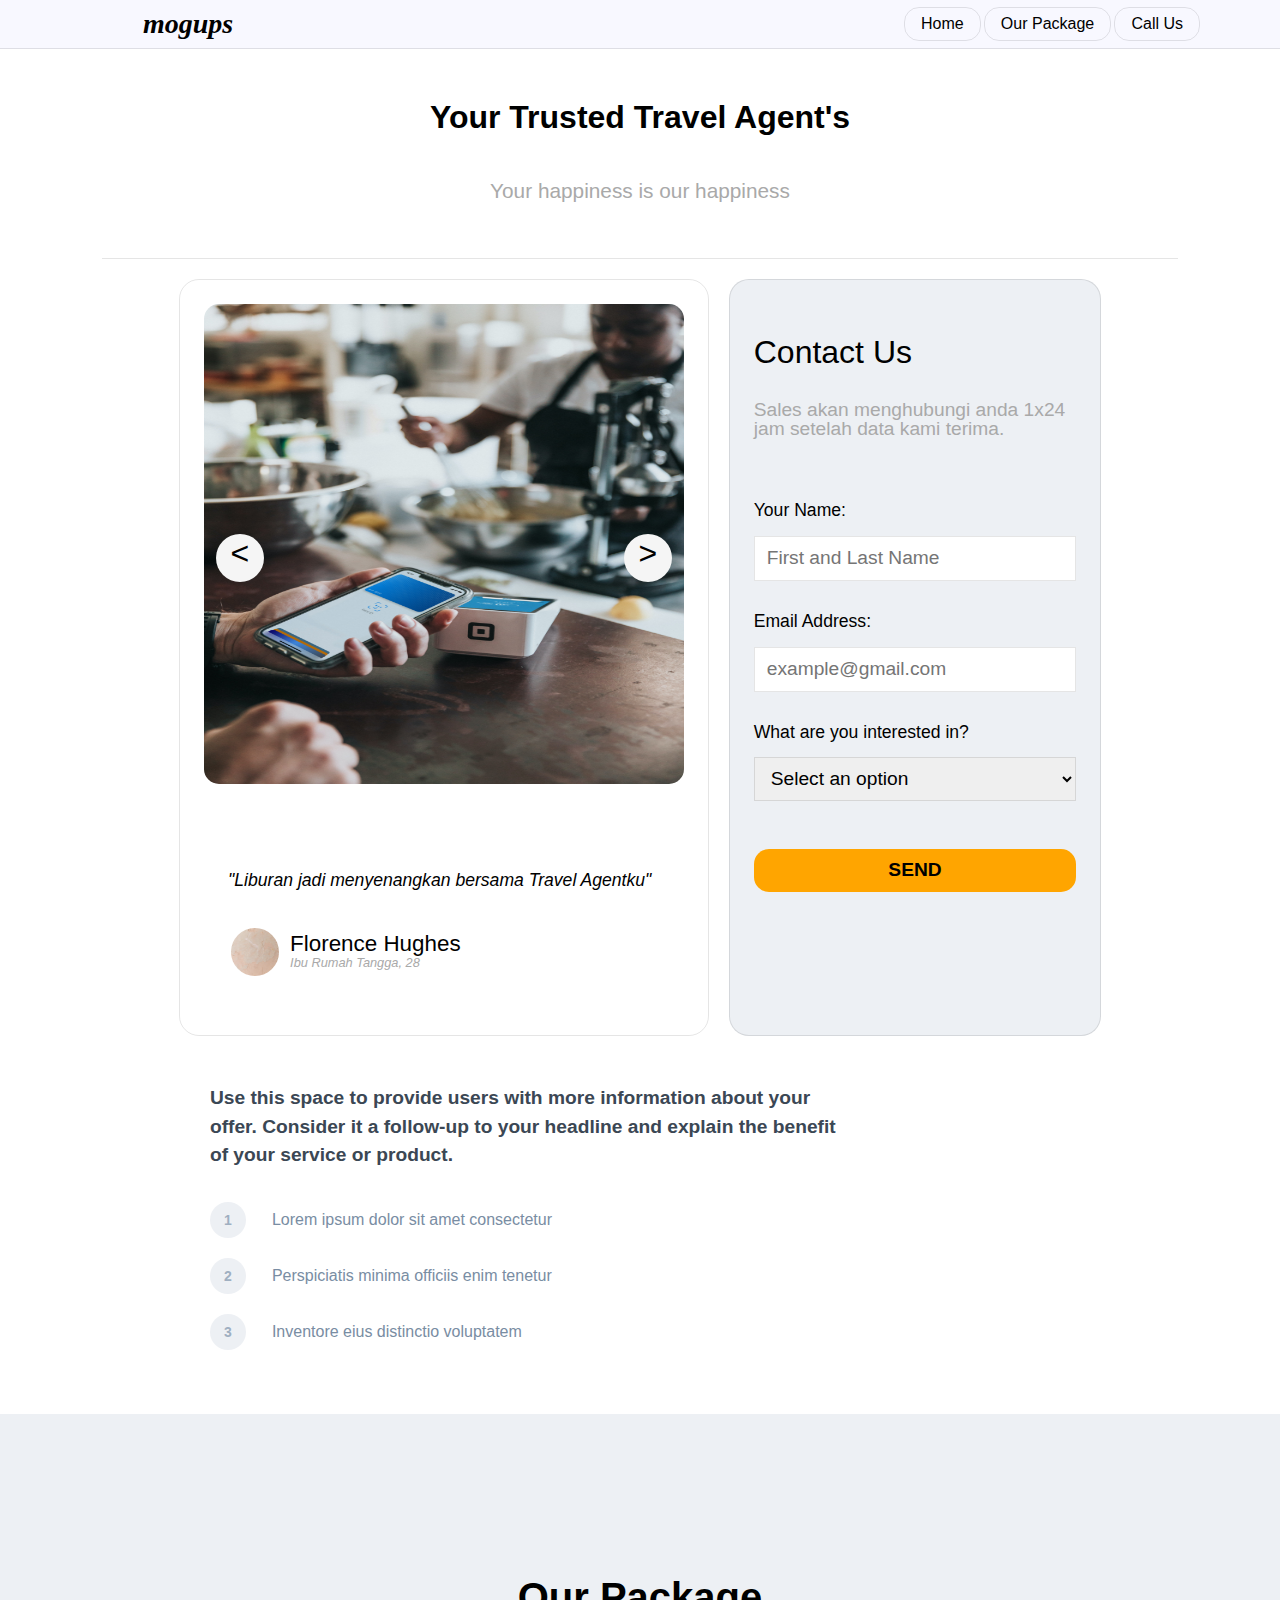
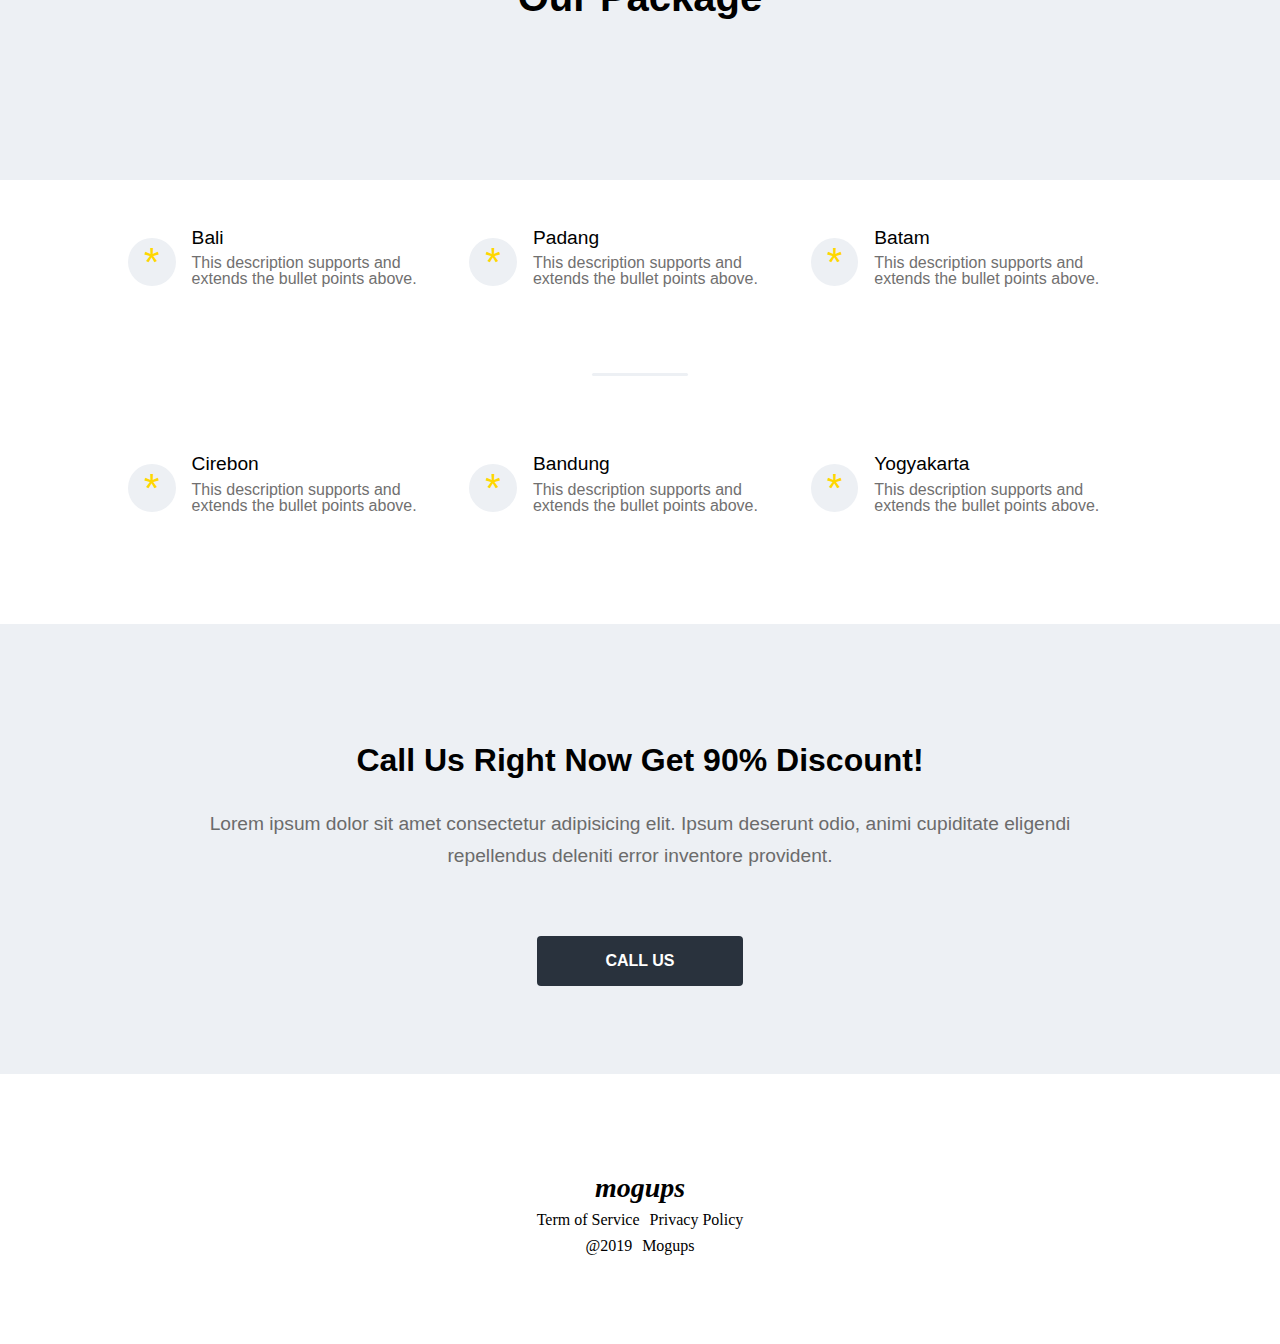
<file: index.html>
<!DOCTYPE html>
<html lang="en">
<head>
    <meta charset="UTF-8">
    <meta http-equiv="X-UA-Compatible" content="IE=edge">
    <meta name="viewport" content="width=device-width, initial-scale=1.0">
    <link rel="stylesheet" href="index.css">
    <title>Mogups Travel Page</title>
</head>
<body>
    <!-- header section -->
    <header>
        <nav id="banner">
            <div class="logo">
                <a href="index.html">
                    <p class="logo-text">mogups</p>
                </a>
            </div>
            <div class="nav-button">
                <ul>
                    <a href="#home"><li>Home</li></a>
                    <a href="#ourpackage"><li>Our Package</li></a>
                    <a href="#callus"><li>Call Us</li></a>
                </ul>
            </div>
        </nav>
    </header>
    <!-- main section -->
    <main>
        <section id="home">
            <div class="tagline">
                <h1>Your Trusted Travel Agent's</h1>
                <h2>Your happiness is our happiness</h2>
            </div>
            <div class="home-top">
                <div class="home-top-left">
                    <div class="left-img slider-container">
                        <div class="slide">
                            <img class="img-slides" src="asset/nathan-dumlao-oRKF_ZBJYGM-unsplash.jpg" alt="some picture">
                        </div>
                        <div class="slide">
                            <img class="img-slides" src="asset/link-hoang-UoqAR2pOxMo-unsplash.jpg" alt="some picture">
                        </div>  
                        <div class="slide">
                            <img class="img-slides" src="asset/sai-kiran-anagani-83zRhEhFMfo-unsplash.jpg" alt="some picture">
                        </div>
                        <div class="buttons">
                            <button onclick="plusDivs(-1)"><</button>
                            <button onclick="plusDivs(1)">></button>
                        </div>
                    </div>
                    <div class="left-testi">
                        <p class="testi">"Liburan jadi menyenangkan bersama Travel Agentku"</p>
                    </div>
                    <div class="nametag">
                        <div class="profpic">
                            <img src="asset/wesley-tingey-_0sEjWfAK3Q-unsplash.jpg" alt="profpic">
                        </div>
                        <div class="naming">
                            <p class="name">Florence     Hughes</p>
                            <p class="subname">Ibu Rumah Tangga, 28</p>
                        </div>
                    </div>
                </div>
                <div class="home-top-right">
                    <div class="contact-card">
                        <p class="contact-card-title">Contact Us</p>
                        <p class="contact-card-subtitle">Sales akan menghubungi anda 1x24 jam setelah data kami terima.</p>
                        <form class="message-form" name="message-form" onsubmit="return validateForm()">
                            <label for="name">
                                Your Name:
                            </label>
                            <input type="text" id="name" placeholder="First and Last Name" name="name">
                            <label for="email">
                                Email Address:
                            </label>
                            <input type="text" name="email" id="email" placeholder="example@gmail.com">
                            <label for="interest"><p class="interest">What are you interested in?</p></label>
                            <select id="interest" name="interest">
                                <option hidden disabled selected  value="">Select an option</option>
                                <option value="Lorem">Lorem</option>
                                <option value="Ipsum">Ipsum</option>
                                <option value="Dolor">Dolor</option>
                            </select>
                            <button type="submit" value="submit">
                                SEND
                            </button>
                        </form>
                    </div>
                </div>
            </div>
            <div class="home-bottom">
                <p class="brief">
                    Use this space to provide users with more information about your offer. Consider it a follow-up to your headline and explain the benefit of your service or product.
                </p>
                <div class="list">
                    <ul>
                        <li>Lorem ipsum dolor sit amet consectetur</li>
                        <li>Perspiciatis minima officiis enim tenetur</li>
                        <li>Inventore eius distinctio voluptatem</li>
                    </ul>
                </div>
            </div>
        </section>
        <!-- section our package -->
        <section id="ourpackage">
            <div class="ourpackage-title">
                <p class="title-text">Our Package</p>
            </div>
            <div class="ourpackage-option-top">
                <div class="option-card">
                    <div class="card-lamp">
                        <p class="lamp-img">*</p>
                    </div>
                    <div class="card-container">
                        <p class="container-dest">Bali</p>
                        <p class="container-sub">This description supports and extends the bullet points above.</p>
                    </div>
                </div>
                <div class="option-card">
                    <div class="card-lamp">
                        <p class="lamp-img">*</p>
                    </div>
                    <div class="card-container">
                        <p class="container-dest">Padang</p>
                        <p class="container-sub">This description supports and extends the bullet points above.</p>
                    </div>
                </div>
                <div class="option-card">
                    <div class="card-lamp">
                        <p class="lamp-img">*</p>
                    </div>
                    <div class="card-container">
                        <p class="container-dest">Batam</p>
                        <p class="container-sub">This description supports and extends the bullet points above.</p>
                    </div>
                </div>
            </div>
            <div class="separator"></div>
            <div class="ourpackage-option-bottom">
                <div class="option-card">
                    <div class="card-lamp">
                        <p class="lamp-img">*</p>
                    </div>
                    <div class="card-container">
                        <p class="container-dest">Cirebon</p>
                        <p class="container-sub">This description supports and extends the bullet points above.</p>
                    </div>
                </div>
                <div class="option-card">
                    <div class="card-lamp">
                        <p class="lamp-img">*</p>
                    </div>
                    <div class="card-container">
                        <p class="container-dest">Bandung</p>
                        <p class="container-sub">This description supports and extends the bullet points above.</p>
                    </div>
                </div>
                <div class="option-card">
                    <div class="card-lamp">
                        <p class="lamp-img">*</p>
                    </div>
                    <div class="card-container">
                        <p class="container-dest">Yogyakarta</p>
                        <p class="container-sub">This description supports and extends the bullet points above.</p>
                    </div>
                </div>
            </div>
        </section>
        <section id="callus">
            <div class="headlines">
                <p class="headline">Call Us Right Now Get 90% Discount!</p>
                <p class="subhead">Lorem ipsum dolor sit amet consectetur adipisicing elit. Ipsum deserunt odio, animi cupiditate eligendi repellendus deleniti error inventore provident.</p>
            </div>
            <button id="cta">CALL US</button>
        </section>
    </main>
    <!-- footer section -->
    <footer>
        <div id="logo">
            <a href="index.html"><p class="logo-text">mogups</p>
            </a>
        </div>
        <div id="aux">
            <div class="aux-upper">
                <p>Term of Service</p>
                <p>Privacy Policy</p>
            </div>
            <div class="aux-lower">
                <p>@2019</p>
                <p>Mogups</p>
            </div>
        </div>
    </footer>
</body>
<script>
    // Making JS auto slides
    var slideIndex = 1;
    showDivs(slideIndex);

    function plusDivs(n){
        showDivs(slideIndex += n)
    }
    function showDivs(n){
        var imgList = document.getElementsByClassName("img-slides");
        if (n > imgList.length){
            slideIndex = 1;
        }
        if (n<1){
            slideIndex = imgList.length;
        }
        for (let i = 0; i<imgList.length; i++){
            imgList[i].style.display = "none";
            
        }
        imgList[slideIndex-1].style.display="block"
        };
    function autoSlide() {
        setTimeout(() => {
            plusDivs(1);
            autoSlide();
        }, 5000);
    }

    autoSlide();

    // function validateForm
    function validateForm(){
        const name = document.forms["message-form"]["name"].value;
        const email = document.forms["message-form"]["email"].value;
        const interest = document.forms["message-form"]["interest"].value;
        console.log(name, email, interest)

        if(name == "" || email== "" || interest ==""){
            alert("Tidak boleh ada yang kosong");
            return false;
        }
        return false;
    }
</script>
</html>
</file>
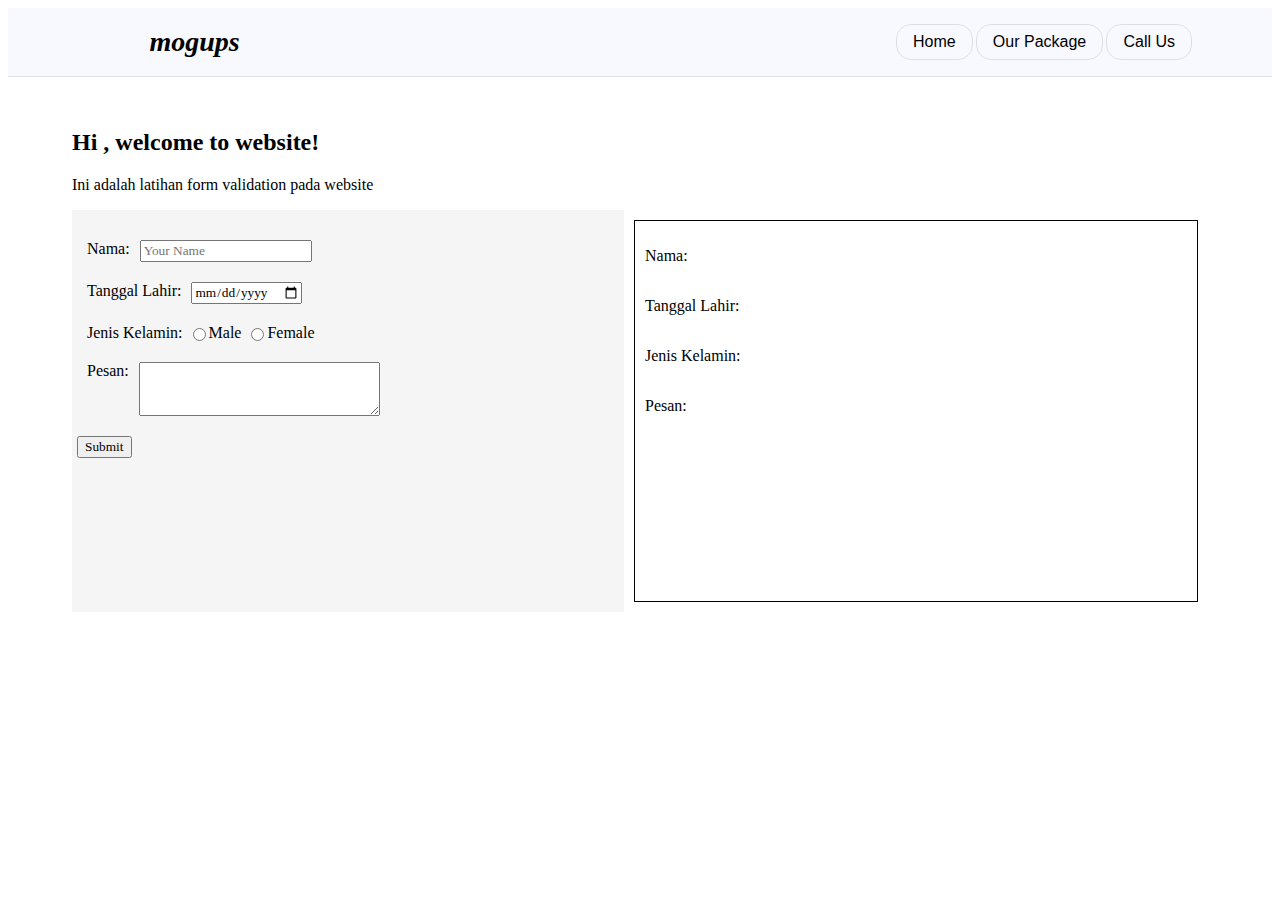
<file: formvalidation/form.html>
<!DOCTYPE html>
<html lang="en">
<head>
    <meta charset="UTF-8">
    <meta http-equiv="X-UA-Compatible" content="IE=edge">
    <meta name="viewport" content="width=device-width, initial-scale=1.0">
    <title>Form Validation</title>
    <link rel="stylesheet" href="form.css">
</head>
<body>
    <!-- header section -->
    <header>
        <nav id="banner">
            <div class="logo">
                <a href="index.html">
                    <p class="logo-text">mogups</p>
                </a>
            </div>
            <div class="nav-button">
                <ul>
                    <a href="#home"><li>Home</li></a>
                    <a href="#ourpackage"><li>Our Package</li></a>
                    <a href="#callus"><li>Call Us</li></a>
                </ul>
            </div>
        </nav>
    </header>
    <main class="main-content">
        <div id="welcome">
            <h2>Hi <span id="nama"></span>, welcome to website!</h2>
            <p>Ini adalah latihan form validation pada website</p>
        </div>
        <div id="form-section">
                <form class="message-form" name="message-form" onsubmit="return validateForm()">
                    <div class="question">
                        <label for="full-name">Nama: </label>
                        <input type="text" name="full-name" placeholder="Your Name">
                    </div>
                    <div class="question">
                        <label for="birth-date">Tanggal Lahir: </label>
                        <input type="date" name="birth-date" placeholder="mm/dd/yyyy">
                    </div>
                    <div class="question">
                        <label for="gender">Jenis Kelamin: </label>
                        <input type="radio" name="gender" value="Male"> Male
                        <input type="radio" name="gender" value="Female">Female
                    </div>
                    <div class="question">
                        <label for="messages">Pesan: </label>
                        <textarea name="messages" id="message" cols="30" rows="3">
                        </textarea>
                    </div>           
                    <button type="submit" value="submit">Submit</button>
                </form>
            <div id="display">
                <p>Nama: <span id="sender-full-name"></span></p>
                <p>Tanggal Lahir: <span id="sender-birth-date"></span></p>
                <p>Jenis Kelamin: <span id="sender-gender"></span></p>
                <p>Pesan: <span id="sender-messages"></span></p>
            </div>
        </div>
    </main>
</body>
<script>
    function replaceName(){
        let name = prompt("Masukkan nama kamu:", "Fuadi");
        document.getElementById("nama").innerText=name;
    }
    function validateForm(){
        const name= document.forms["message-form"]["full-name"].value;
        const birthDate= document.forms["message-form"]["birth-date"].value;
        const gender= document.forms["message-form"]["gender"].value;
        const messages= document.forms["message-form"]["messages"].value;

        if(name == "" || birthDate == "" || gender == "" || messages==""){
            alert("Tidak boleh ada yang kosong");
            return false;
        } 

        setSenderUI(name, birthDate, gender, messages);
        
        return false;
    }
    function setSenderUI(name, birthDate, gender, messages){
        document.getElementById("sender-full-name").innerHTML=name;
        document.getElementById("sender-birth-date").innerHTML=birthDate;
        document.getElementById("sender-gender").innerHTML=gender;
        document.getElementById("sender-messages").innerHTML=messages;
    }
</script>
</html>
</file>
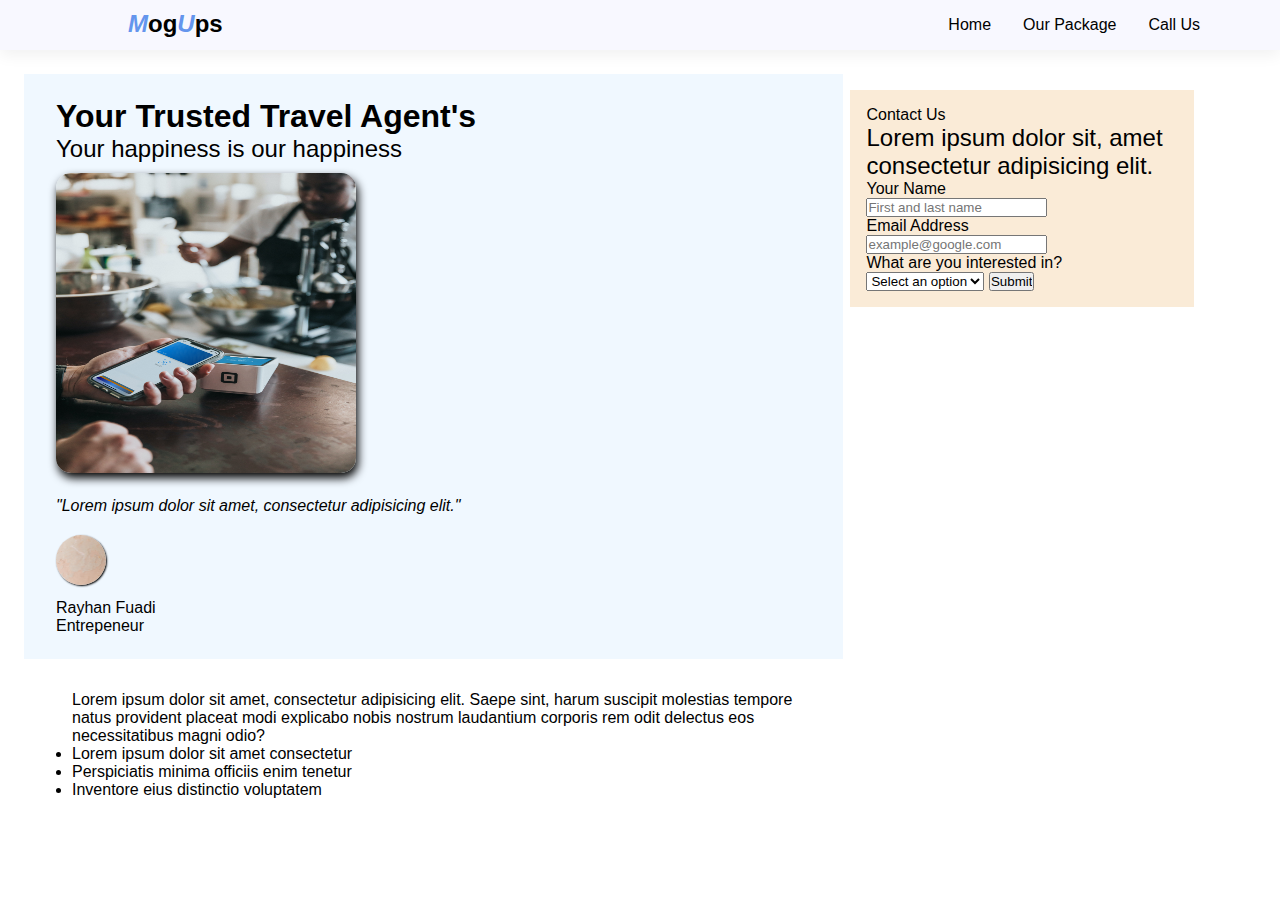
<file: formvalidation/index1.html>
<!DOCTYPE html>
<html lang="en">
<head>
    <meta charset="UTF-8">
    <meta http-equiv="X-UA-Compatible" content="IE=edge">
    <meta name="viewport" content="width=device-width, initial-scale=1.0">
    <title>MogUps Landing Page</title>
    <link rel="stylesheet" href="index1.css">
</head>
<body>
    <header id="banner">
        <a href="index.html" id="logo"><span>M</span>og<span>U</span>ps</a>
        <nav id="navbar">
            <ul>
                <a href="#home"><li>Home</li></a>
                <a href="#ourpackage"><li>Our Package</li></a>
                <a href="#call"><li>Call Us</li></a>
            </ul>
        </nav>
    </header>
    <main id="container">
        <div id="top">
            <div id="home">
                <p id="headlines">Your Trusted Travel Agent's</p>
                <p id="subhead">Your happiness is our happiness</p>
                <div id="promo">
                    <img src="/asset/nathan-dumlao-oRKF_ZBJYGM-unsplash.jpg" alt="Some Picture">
                    <div id="nametag">
                        <p id="comment">"Lorem ipsum dolor sit amet, consectetur adipisicing elit."</p>
                        <img src="/asset/wesley-tingey-_0sEjWfAK3Q-unsplash.jpg" alt="profpic" class="profpic">
                        <div class="name">Rayhan Fuadi</div>
                        <div class="subtitle">Entrepeneur</div>
                    </div>
                </div>
            </div>
            <div id="ourpackage">
                <p id="information">Lorem ipsum dolor sit amet, consectetur adipisicing elit. Saepe sint, harum suscipit molestias tempore natus provident placeat modi explicabo nobis nostrum laudantium corporis rem odit delectus eos necessitatibus magni odio?</p>
                <div id="list">
                    <ul>
                        <li>Lorem ipsum dolor sit amet consectetur</li>
                        <li>Perspiciatis minima officiis enim tenetur</li>
                        <li>Inventore eius distinctio voluptatem</li>
                    </ul>
                </div>
            </div>
        </div>
        <div id="bottom">
            <div id="contactus">
                <p id="head">Contact Us</p>
                <p id="subhead">Lorem ipsum dolor sit, amet consectetur adipisicing elit.</p>
                <form action="#">
                    <label for="name"><p class="name">Your Name</p></label>
                    <input id="name" type="text" placeholder="First and last name">
                    <label for="email"><p class="email">Email Address</p></label>
                    <input id="email" type="text" placeholder="example@google.com">
                    <label for="interest"><p class="interest">What are you interested in?</p></label>
                    <select id="interest">
                        <option value="">Select an option</option>
                        <option value="option1">Lorem</option>
                        <option value="option2">Ipsum</option>
                        <option value="option3">Dolor</option>
                    </select>
                    <input id="send" type="submit">

                </form>
            </div>
        </div>
    </main>
    <footer>

    </footer>

</body>
</html>
</file>
<file: formvalidation/form.css>
*{
    list-style-type: none;
    font-family: 'montserrat';
}
#banner{
    display: flex;
    width: 100%;
    justify-content: space-between;
    border-bottom: 1px solid rgba(0,0,0,0.1);
    position: sticky;
    background-color: ghostwhite;
    
}
a{
    text-decoration: none;
    color: black;
}
.logo{
    display: flex;
    align-items: center;
    padding-left: 10%;
}
.logo-text{
    margin: 5px;
    padding: 5px 10px;
    font-size: 28px;
    font-weight: 800;
    font-style: italic;
}
.nav-button{
    display: flex;
    flex-direction: row;
    margin: 0;
    padding: 0;
    align-items: center;
    padding-right: 5rem;
}

.nav-button ul{
    display: flex;
    column-gap: 0.2rem;
}
.nav-button ul li{
    padding:0.5rem 1rem;
    border: 1px solid rgba(0,0,0,0.1);
    font-size: 1rem;
    font-family: 'Segoe UI', Tahoma, Geneva, Verdana, sans-serif;
    border-radius: 15px;
    font-weight: 500;    
}
.nav-button ul li:hover{
    background-color: deepskyblue;
}
.main-content{
    padding: 2rem 4rem;
    display: flex;
    flex-direction: column;
}
.message-form{
    padding: 20px 5px;
    background-color: whitesmoke;
    width: 50%;
}
.question{
    margin: 10px 10px 20px 10px;
    font-size: 1rem;
    display: flex;
    flex-direction: row;
    font-weight: 500;
    justify-content: flex-start;
    
}
.question input, textarea{
    margin-left: 10px;
}
#form-section{
    display: flex;
    justify-content: space-between;

}
#display{
    width: 50%;
    height: 40vh;
    margin: 10px;
    border: 1px solid rgba(0,0,0);
    padding: 10px 10px;
    display: flex;
    flex-direction: column;
    column-gap:20px;
}
</file>
<file: formvalidation/index1.css>
*{
        margin: 0;
        padding:0;
        box-sizing: border-box;
        font-family: 'Segoe UI', Tahoma, Geneva, Verdana, sans-serif;
    }
    

    body{
        width: 100%;
    }

    #banner{
        display: flex;
        align-items: flex-start;
        justify-content: space-between;
        background-color: ghostwhite;
        box-shadow: 0 5px 15px rgba(0,0,0,0.06);
        width: 100%;
    }
    a{
        text-decoration: none;
    }
    #logo{
        font-size: 24px;
        font-family: 'Segoe UI', Tahoma, Geneva, Verdana, sans-serif;
        font-weight: bold;
        color: black;
        font-style: normal;
        padding: 10px 10%;
    }
    #logo span{
        color: cornflowerblue;
        font-style: oblique;
    }
    #navbar{
        display: flex;
        align-items: center;    
        justify-content: center;
        padding: 1rem 3rem; 
    }
    #navbar ul{
        list-style: none;
        display: flex;
        align-items: flex-end;
        padding-right: 1rem;
    }
    #navbar li{
        padding: 0 1rem;
        font-weight:500;
        color: black;
    }
    #navbar ul li:hover{
        color: blue;
        border-bottom: 2px 10px 15px blue;

    }

    #container{
        width: 100%;
        height: 90vh;
        margin: 0.5rem;
        padding: 1rem;
        display: flex;
        
    }
    #container #top{
        align-items: flex-start;
        justify-content: center;
        width: 100%;
    }
    #home{
        margin:0;
        padding: 1.5rem 2rem;
        width: 100%;
        background-color: aliceblue;
    }
    #headlines{
        font-size: 2rem;
        font-weight: 700;
    }
    #subhead{
        font-size: 1.5rem;
        font-weight:500 ;

    }
    #promo img{
        height: 300px;
        width: 300px;
        border-radius: 15px;
        box-shadow: 2px 5px 10px;
        margin: 10px 0;
        align-self: center;
    }
    #nametag img{
        width: 50px;
        height: 50px;
        border-radius: 50%;
        box-shadow: 1px 1px 2px;
    }
    #comment{
        font-style: italic;
        padding: 10px 0; 
        font-size: 1 rem;
    }
    #ourpackage{
        display: block;
        margin: 2rem 3rem;
        size: 50%;
        
    }
    #nametag{
    }

    #bottom{

    }
    #contactus{
        width: 80%;
        background-color: antiquewhite;
        margin: 1rem;
        padding: 1rem;
        position: relative;
        right: 2%;
    }
</file>
<file: index.css>
/* http://meyerweb.com/eric/tools/css/reset/ 
   v2.0 | 20110126
   License: none (public domain)
*/

/* CSS Reset */
html, body, div, span, applet, object, iframe,
h1, h2, h3, h4, h5, h6, p, blockquote, pre,
a, abbr, acronym, address, big, cite, code,
del, dfn, em, img, ins, kbd, q, s, samp,
small, strike, strong, sub, sup, tt, var,
b, u, i, center,
dl, dt, dd, ol, ul, li,
fieldset, form, label, legend,
table, caption, tbody, tfoot, thead, tr, th, td,
article, aside, canvas, details, embed, 
figure, figcaption, footer, header, hgroup, 
menu, nav, output, ruby, section, summary,
time, mark, audio, video {
	margin: 0;
	padding: 0;
	border: 0;
	font-size: 100%;
	font: inherit;
	vertical-align: baseline;
}
/* HTML5 display-role reset for older browsers */
article, aside, details, figcaption, figure, 
footer, header, hgroup, menu, nav, section {
	display: block;
}
body {
	line-height: 1;
}
ol, ul {
	list-style: none;
}
blockquote, q {
	quotes: none;
}
blockquote:before, blockquote:after,
q:before, q:after {
	content: '';
	content: none;
}
table {
	border-collapse: collapse;
	border-spacing: 0;
}

*{
    font-family: 'Segoe UI', Tahoma, Geneva, Verdana, sans-serif;
    scroll-behavior: smooth;
}
/* Banner */
#banner{
    display: flex;
    width: 100%;
    justify-content: space-between;
    border-bottom: 1px solid rgba(0,0,0,0.1);
    position: sticky;
    background-color: ghostwhite;
    
}
a{
    text-decoration: none;
    color: black;
}
.logo{
    display: flex;
    align-items: center;
    padding-left: 10%;
}
.logo-text{
    margin: 5px;
    padding: 5px 10px;
    font-size: 28px;
    font-weight: 800;
    font-style: italic;
}
.nav-button{
    display: flex;
    flex-direction: row;
    margin: 0;
    padding: 0;
    align-items: center;
    padding-right: 5rem;
}

.nav-button ul{
    display: flex;
    column-gap: 0.2rem;
}
.nav-button ul li{
    padding:0.5rem 1rem;
    border: 1px solid rgba(0,0,0,0.1);
    font-size: 1rem;
    font-family: 'Segoe UI', Tahoma, Geneva, Verdana, sans-serif;
    border-radius: 15px;
    font-weight: 500;    
}
.nav-button ul li:hover{
    background-color: deepskyblue;
}
#home{
    padding: 1rem 8%;
}
.tagline{
    display: flex;
    flex-direction: column;
    align-items: center;
    justify-content: center;
    padding: 10px 0px 40px;
    margin: 10px 0 20px;
    border-bottom: 1px solid rgba(0,0,0,0.1);
}
.tagline h1{
    font-size: 2rem;
    font-weight: 700;
    margin-top: 1rem;
}
.tagline h2{
    font-size: 1.3rem;
    display: inline-block;
    margin: 3rem 0 1rem 0;
    color: darkgrey;
}
.home-top{
    display: flex;
    justify-content: center;
    flex-wrap: wrap;
    column-gap: 20px;
}
.home-top-left{
    justify-content: center;
    align-items: center;
    padding: 24px;
    border: 1px solid rgba(0,0,0,0.1);
    border-radius: 20px;
}
/* Formatting the image first */
.left-img{
    display: flex;
    flex-direction: column;
}
.left-img img{
    background-size: auto;
    width: 100%;
    max-width: 30rem;
    border-radius: 15px;
    aspect-ratio: 1;
    align-self: center;
    justify-content: center;
}
.buttons{
    display: flex;
    flex-direction: row;
    justify-content: space-between;
}
.buttons button{
    width: 3rem;
    height: 3rem;
    font-size: 2rem;
    border: none;
    border-radius: 50%;
    aspect-ratio: 1;
    display: flex;
    justify-content: center;
    background-color: whitesmoke;
    color: black;
    position: relative;
    top: -250px;
    z-index: 2;
    margin: 0 12px;
}
.profpic img{
    height: 3rem;
    width: 3rem;
    border-radius: 50%;
}
.left-testi{
    font-style: italic;
    margin: 1rem 1.2rem;
    padding: 1rem 0.5rem 0 0;
    font-size: 1.1rem;
    line-height: 2rem;
    justify-self: center;
    align-self: center;

}
.nametag{
    display: flex;
    margin: 1rem 1.2rem;
    padding: 1rem 0.5rem;
}
.naming{
    flex-direction: column;
}
.name{
    font-size: 1.4rem;
    font-weight: 400;
    margin: 0.3rem 0.7rem 0.1rem ;
}
.subname{
    font-size: 0.8rem;
    color: darkgrey;
    margin: 0 0.7rem;
    font-style: italic;
}
.home-top-right{
    border: 1px solid rgba(0,0,0,0.1);
    border-radius: 20px;
    padding: 24px;
    width: 30%;
    background-color: rgb(237, 240, 244);
}
.contact-card{
    display: flex;
    flex-direction: column;
}
.contact-card-title{
    font-size: 2rem;
    font-weight: 500;
    margin-top: 2rem;
}
.contact-card-subtitle{
    margin: 2rem 0 2rem;
    font-size: 1.2rem;
    color: darkgrey;
}
form{
    display: flex;
    flex-direction: column;
}
form label{
    font-size: 1.1rem;
    margin:2rem 0 1rem;
}
form input, select{
    height: 2.7rem;
    font-size: 1.2rem;
    padding: 0 12px;
    border: 1px solid rgba(0,0,0,0.1);
}

select option{
    font-weight: normal;
    display: block;
    white-space: nowrap;
    min-height: 1.2em;
    padding: 0px 2px 1px;
    font-size: 14px;
}
option:disabled{
    color: -internal-light-dark(graytext, rgb(170, 170, 170));
}
form button{
    margin: 3rem 0;
    height: 2.7rem;
    background-color: orange;
    border: transparent;
    border-radius: 15px;
    font-size: 1.2rem;
    font-weight: 700;
}
form button:hover{
    background-color: orangered;
    animation-duration: 1ms;
}
.home-bottom{
    width: 60%;
    margin: 3rem 10%;
}
.brief{
    color: rgb(59, 71, 84);
    font-size: 1.2rem;
    font-weight: 700;
    line-height: 1.5;
}
.list {
    margin: 2rem 0;
}
.list ul{
    counter-reset: feature;
    margin-top: 27px;
    list-style: none;
}
.list ul li{
    display: flex;
    align-items: center;
    margin-top: 20px;
    color: rgb(121, 141, 163);
    font-size: 1rem;
    line-height: 1.5;
}
.list ul li::before{
    counter-increment: feature;
    display: flex;
    flex-shrink: 0;
    align-items: center;
    justify-content: center;
    margin-right: 26px;
    color: rgb(159, 175, 193);
    font-weight: 700;
    font-size: 14px;
    background-color: rgb(237, 240, 244);
    height: 36px;
    width: 36px;
    border-radius: 50%;
    content: counter(feature);
}

/* section our package */
#ourpackage{
    height: 90vh;
    width: 100%;
    display: flex;
    flex-direction: column;
}
.ourpackage-title{
    background-color: rgb(237, 240, 244);
    height: 30vh;
    padding: 3rem;
    align-items: center;
    justify-content: center;
    display: flex;
}
.title-text{
    font-size: 2.5rem;
    font-weight: 700;
}
.ourpackage-option-top, .ourpackage-option-bottom{
    display: flex;
    flex-direction: row;
    justify-content: center;
    align-items: center;
    padding: 2rem 10%;
}
.option-card{
    display: flex;
    flex-direction: row;
    justify-content: center;
    align-items: center;
}
.card-container{
    display: flex;
    flex-direction: column;
    justify-content: center;
    padding: 1rem;
}
.card-lamp{
    font-size: 40px;
    padding: 1rem;
    border-radius: 50%;
    background-color: rgb(237, 240, 244);
    width: 1rem;
    height: 1rem;
    display: flex;
    align-items: center;
    color: gold;
}
.container-dest{
    font-size: 1.2rem;
    font-weight: 500;
}
.container-sub{
    font-size: 1rem;
    color: rgb(113, 112, 112);
    font-weight: 300;
    padding: 0.5rem 0;
}
.separator{
    background-color: rgb(237, 240, 244);
    height: 3px;
    width: 96px;
    border-radius: 1.5px;
    margin: 30px auto;
}
/* responsiveness */
@media screen and (max-width: 768px){
.ourpackage-option-top, .ourpackage-option-bottom{
    flex-direction: column;
    padding: 0 10%;
}

.separator{
    display: none;
}
.home-top-right{
    width: 100%;
    margin: 1rem 0;
}
}

/* call-us section */
#callus{
    width: 100%;
    height: 50vh;
    display: flex;
    flex-direction: column;
    justify-content: center;
    align-items: center;
    text-align: center;
    background-color: rgb(237, 240, 244);
}
.headline{
    display: flex;
    align-items: center;
    justify-content: center;
    flex-direction: column;
}
.headlines{
    padding: 2rem 0;
    display: flex;
    flex-direction: column;
    align-items: center;
    justify-content: center;
}
.headlines .headline{
    font-size: 2rem;
    font-weight: 600;
}
.headlines .subhead{
    padding: 2rem 0;
    width: 70%;
    line-height: 2rem;
    font-size: 1.2rem;
    font-weight: 400;
    color: rgb(107, 107, 107);
}
#cta{
    background-color: rgb(41, 50, 61);
    border: none;
    padding: 1rem 2rem;
    color: white;
    font-size: 1rem;
    font-weight: 700;
    text-transform: uppercase;
    border-radius: 4px;
    width: 206px;
    cursor: pointer;
}
/* footer section */
footer{
    display: flex;
    flex-direction: column;
    align-items: center;
    justify-content: center;
    width: 100%;
    height: 30vh;
}
#aux{
    display: flex;
    gap: 10px;
    flex-direction: column; 
    text-align: center;
    align-items: center;
}
.aux-upper,.aux-lower{
    display: flex;
    flex-direction: row;
    column-gap: 10px;
}
@media screen and (max-width: 521px){
nav {
    flex-direction: column;
    gap: 8px;
}
}
</file>
